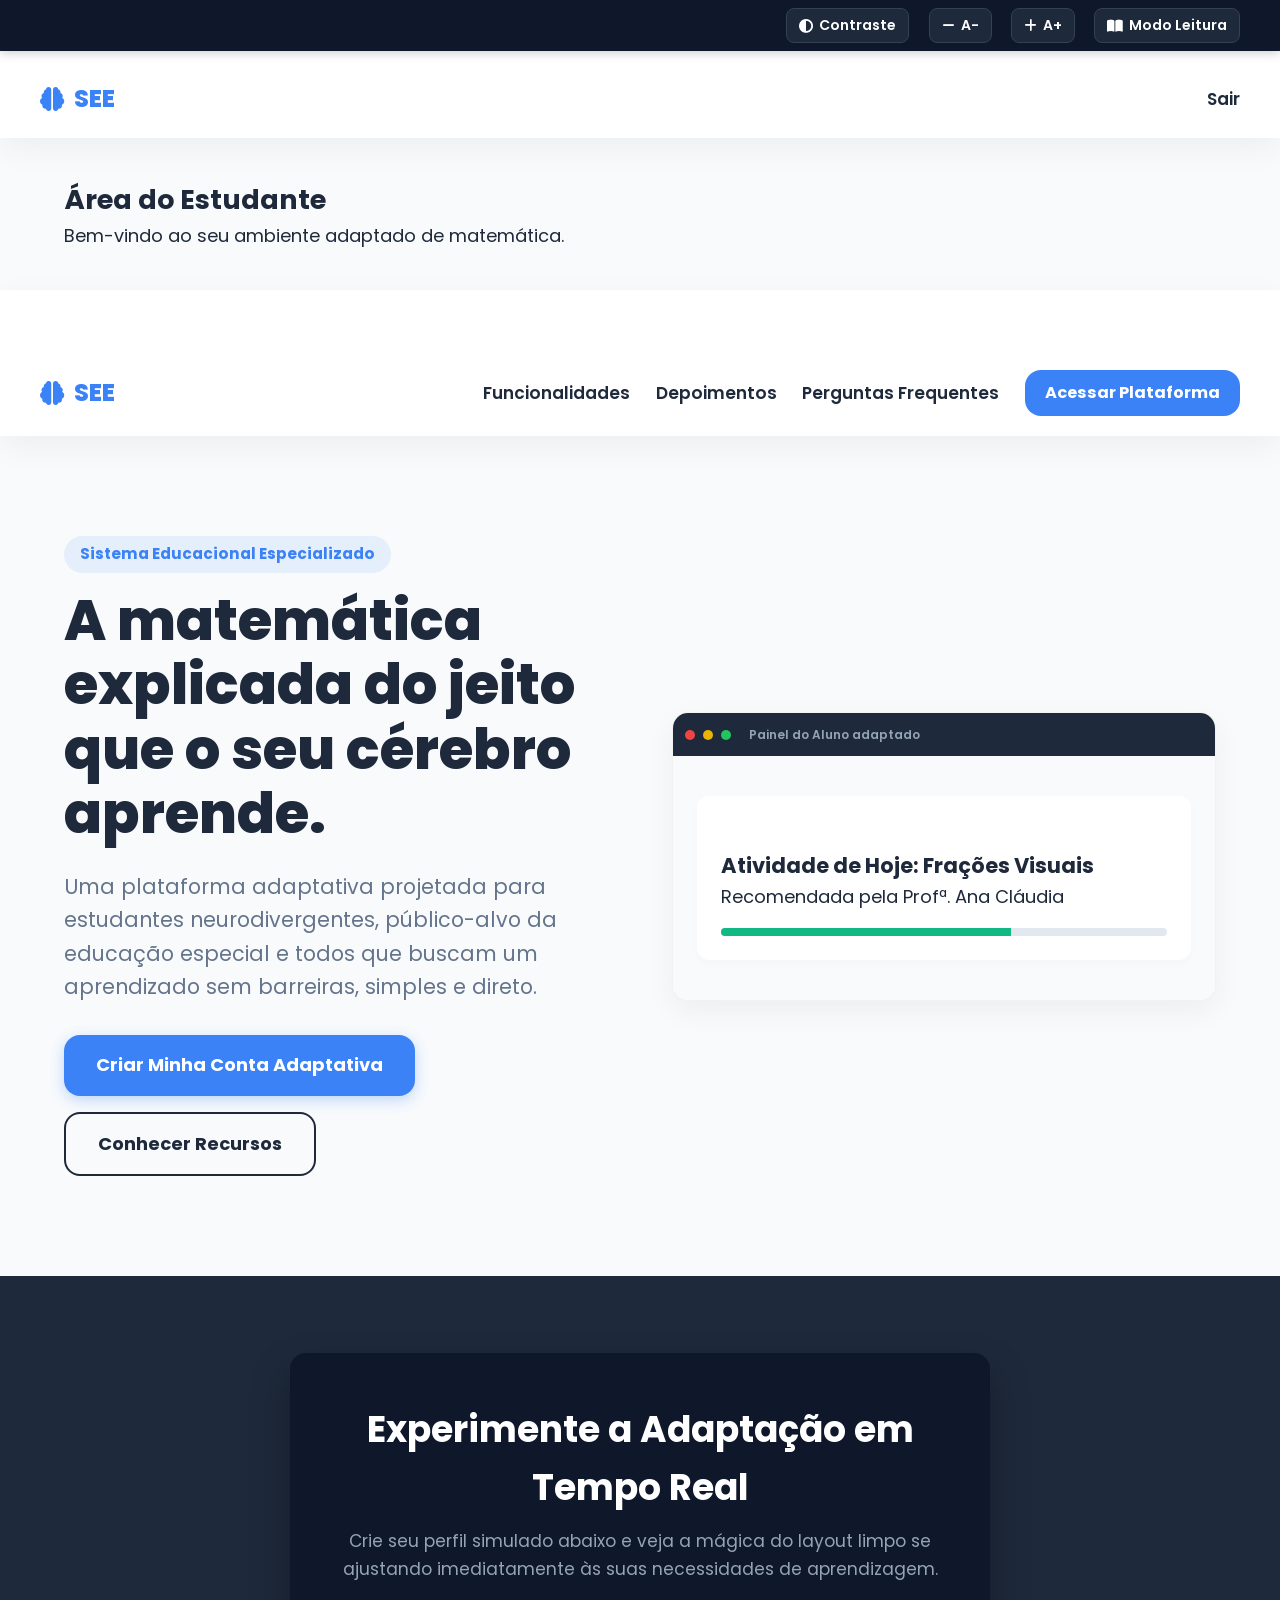
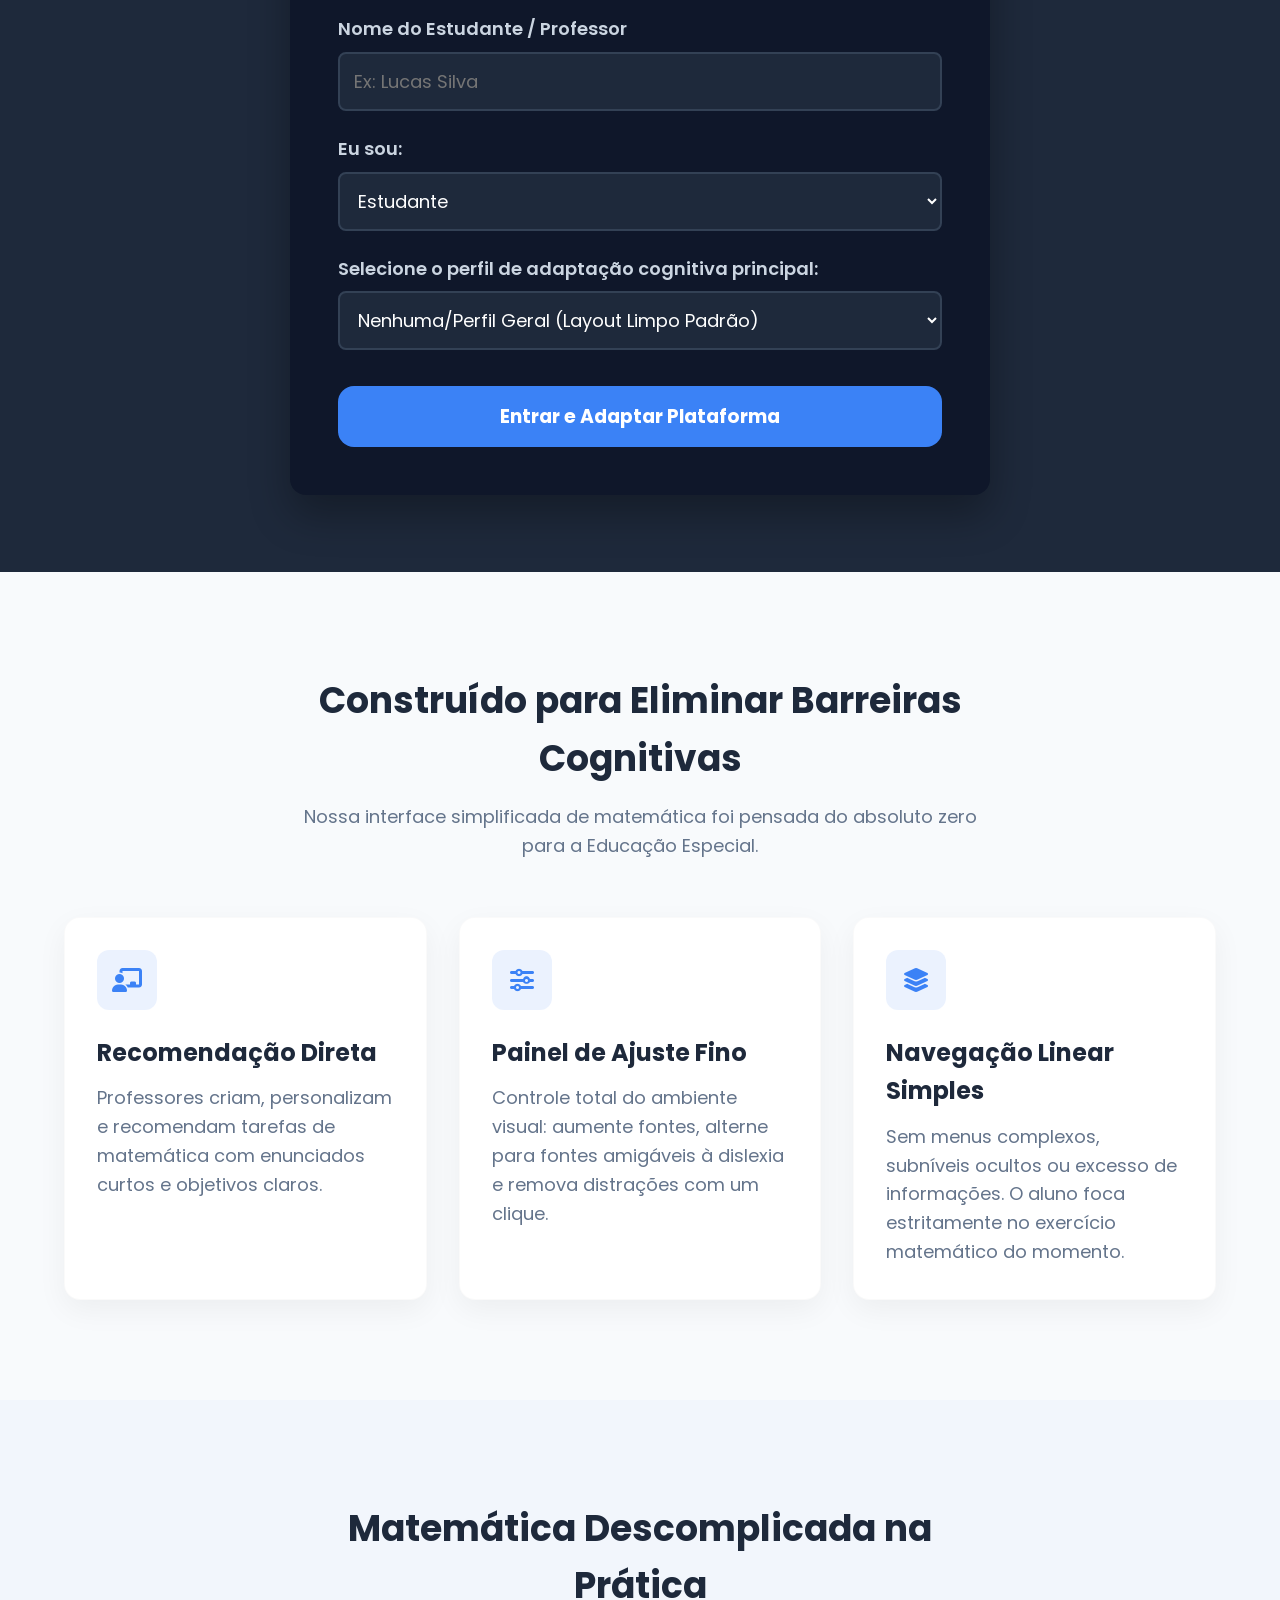
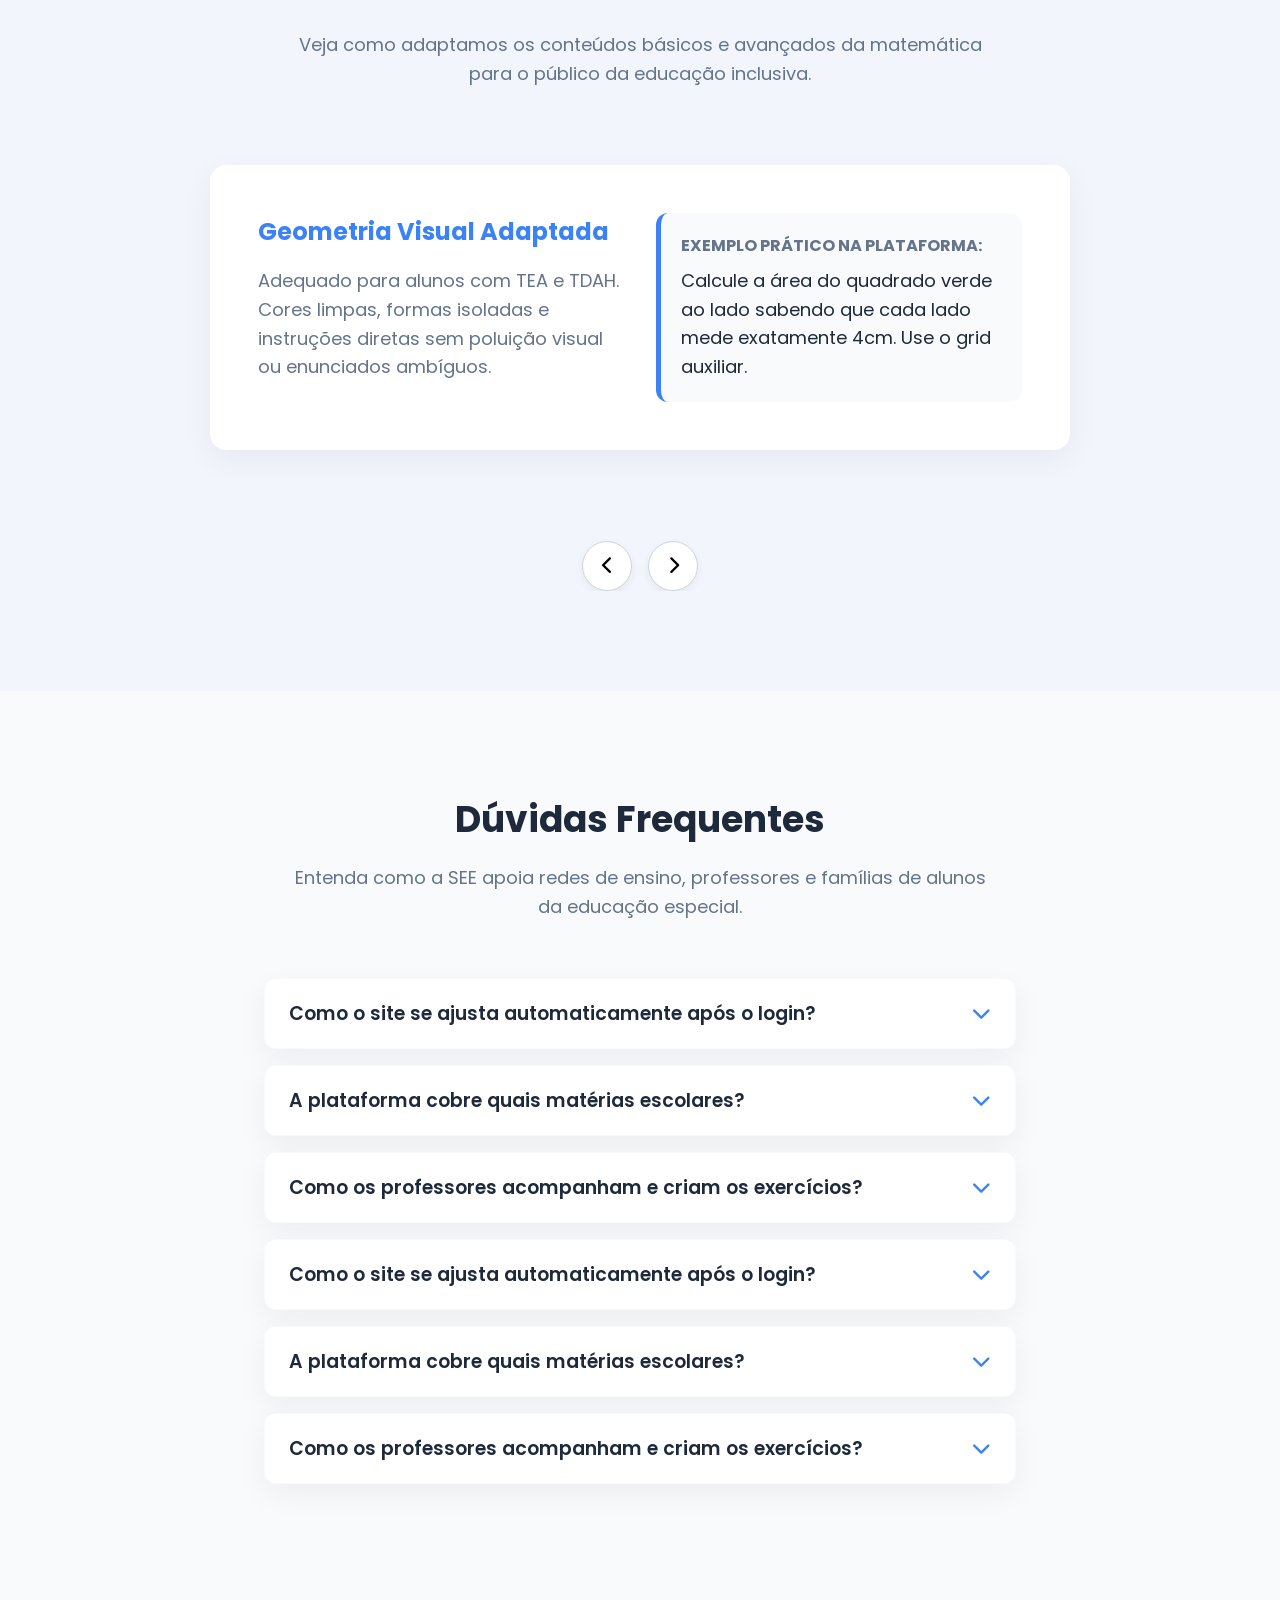
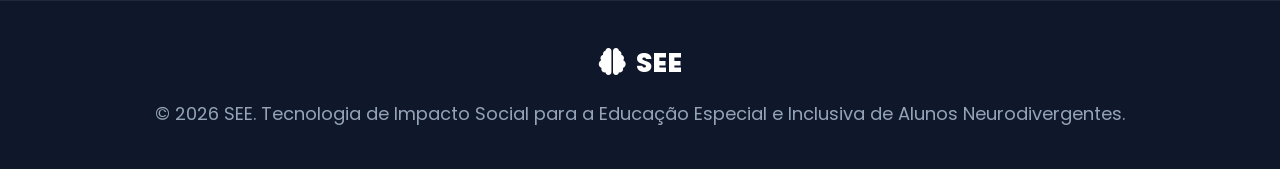
<file: index.html>
<!DOCTYPE html>
<html lang="pt-BR">
<head>
    <meta charset="UTF-8">
    <meta name="viewport" content="width=device-width, initial-scale=1.0">
    <title>Painel do Aluno | SEE</title>
    <link rel="preconnect" href="https://fonts.googleapis.com">
    <link rel="preconnect" href="https://fonts.gstatic.com" crossorigin>
    <link href="https://fonts.googleapis.com/css2?family=Poppins:wght@400;600;700;800&display=swap" rel="stylesheet">
    <link rel="stylesheet" href="https://cdnjs.cloudflare.com/ajax/libs/font-awesome/6.4.0/css/all.min.css">
    <link rel="stylesheet" href="style.css"> </head>
<body>

    <nav class="accessibility-bar" aria-label="Ferramentas de Acessibilidade">
        <div class="accessibility-container">
            <button id="btn-contrast" class="acc-btn"><i class="fa-solid fa-circle-half-stroke"></i> Contraste</button>
            <button id="btn-font-decrease" class="acc-btn"><i class="fa-solid fa-minus"></i> A-</button>
            <button id="btn-font-increase" class="acc-btn"><i class="fa-solid fa-plus"></i> A+</button>
            <button id="btn-reader-mode" class="acc-btn"><i class="fa-solid fa-book-open"></i> Modo Leitura</button>
        </div>
    </nav>

    <header class="main-header">
        <div class="header-container">
            <a href="index.html" class="logo"><i class="fa-solid fa-brain"></i> <span>SEE</span></a>
            <nav class="main-nav">
                <a href="index.html">Sair</a>
            </nav>
        </div>
    </header>

    <main style="padding: 40px 24px; max-width: 1200px; margin: 0 auto;">
        <h2>Área do Estudante</h2>
        <p>Bem-vindo ao seu ambiente adaptado de matemática.</p>
        
        </main>

    <script src="script.js"></script> </body>
</html>

    <header class="main-header">
        <div class="header-container">
            <a href="#" class="logo" aria-label="Includo Math Home">
                <i class="fa-solid fa-brain" aria-hidden="true"></i> <span>SEE</span>
            </a>
            <nav class="main-nav" aria-label="Navegação Principal">
                <a href="#funcionalidades">Funcionalidades</a>
                <a href="#depoimentos">Depoimentos</a>
                <a href="#faq">Perguntas Frequentes</a>
                <a href="#auth-section" class="btn-primary-sm">Acessar Plataforma</a>
            </nav>
        </div>
    </header>

    <main>
        <section class="hero-section">
            <div class="hero-container">
                <div class="hero-content">
                    <span class="badge">Sistema Educacional Especializado</span>
                    <h1>A matemática explicada do jeito que o seu cérebro aprende.</h1>
                    <p>Uma plataforma adaptativa projetada para estudantes neurodivergentes, público-alvo da educação especial e todos que buscam um aprendizado sem barreiras, simples e direto.</p>
                    <div class="hero-actions">
                        <a href="#auth-section" class="btn-primary">Criar Minha Conta Adaptativa</a>
                        <a href="#funcionalidades" class="btn-secondary">Conhecer Recursos</a>
                    </div>
                </div>
                <div class="hero-image-wrapper">
                    <div class="interactive-preview">
                        <div class="preview-header">
                            <span class="dot"></span><span class="dot"></span><span class="dot"></span>
                            <span class="preview-title">Painel do Aluno adaptado</span>
                        </div>
                        <div class="preview-body">
                            <div class="preview-card">
                                <i class="fa-solid fa-calculator-simple icon-math"></i>
                                <h3>Atividade de Hoje: Frações Visuais</h3>
                                <p>Recomendada pela Profª. Ana Cláudia</p>
                                <div class="progress-bar-mock"><div class="progress-fill"></div></div>
                            </div>
                        </div>
                    </div>
                </div>
            </div>
        </section>

        <section id="auth-section" class="auth-section">
            <div class="auth-container">
                <div class="auth-card">
                    <h2>Experimente a Adaptação em Tempo Real</h2>
                    <p class="auth-subtitle">Crie seu perfil simulado abaixo e veja a mágica do layout limpo se ajustando imediatamente às suas necessidades de aprendizagem.</p>
                    
                    <form id="dynamic-signup-form" onsubmit="event.preventDefault();">
                        <div class="form-group">
                            <label for="user-name">Nome do Estudante / Professor</label>
                            <input type="text" id="user-name" placeholder="Ex: Lucas Silva" required>
                        </div>

                        <div class="form-group">
                            <label for="user-role">Eu sou:</label>
                            <select id="user-role" required>
                                <option value="estudante">Estudante</option>
                                <option value="professor">Professor / Educador Especialista</option>
                            </select>
                        </div>

                        <div class="form-group" id="neuro-group">
                            <label for="neuro-profile">Selecione o perfil de adaptação cognitiva principal:</label>
                            <select id="neuro-profile">
                                <option value="padrao">Nenhuma/Perfil Geral (Layout Limpo Padrão)</option>
                                <option value="tdah">TDAH (Alta Legibilidade, Menos Elementos Visuais, Foco Direto)</option>
                                <option value="tea">Autismo / TEA (Cores Suaves, Sem Distrações, Previsibilidade Alta)</option>
                                <option value="discalculia">Discalculia (Suporte Visual de Números, Fontes Espaçadas)</option>
                                <option value="dislexia">Dislexia (Fonte Opendyslexic Adaptada, Alto Contraste de Linhas)</option>
                            </select>
                        </div>

                        <button type="submit" class="btn-submit">Entrar e Adaptar Plataforma</button>
                    </form>

                    <div id="demo-feedback-message" class="demo-feedback" style="display: none;">
                        <i class="fa-solid fa-circle-check"></i> Perfil aplicado! Note como o espaçamento, fontes e cores se adequaram ao perfil selecionado para facilitar a fixação da matemática.
                    </div>
                </div>
            </div>
        </section>

        <section id="funcionalidades" class="features-section">
            <div class="section-header">
                <h2>Construído para Eliminar Barreiras Cognitivas</h2>
                <p>Nossa interface simplificada de matemática foi pensada do absoluto zero para a Educação Especial.</p>
            </div>
            <div class="features-grid">
                <div class="feature-card">
                    <div class="feature-icon"><i class="fa-solid fa-chalkboard-user"></i></div>
                    <h3>Recomendação Direta</h3>
                    <p>Professores criam, personalizam e recomendam tarefas de matemática com enunciados curtos e objetivos claros.</p>
                </div>
                <div class="feature-card">
                    <div class="feature-icon"><i class="fa-solid fa-sliders"></i></div>
                    <h3>Painel de Ajuste Fino</h3>
                    <p>Controle total do ambiente visual: aumente fontes, alterne para fontes amigáveis à dislexia e remova distrações com um clique.</p>
                </div>
                <div class="feature-card">
                    <div class="feature-icon"><i class="fa-solid fa-layer-group"></i></div>
                    <h3>Navegação Linear Simples</h3>
                    <p>Sem menus complexos, subníveis ocultos ou excesso de informações. O aluno foca estritamente no exercício matemático do momento.</p>
                </div>
            </div>
        </section>

        <section class="carousel-section">
            <div class="section-header">
                <h2>Matemática Descomplicada na Prática</h2>
                <p>Veja como adaptamos os conteúdos básicos e avançados da matemática para o público da educação inclusiva.</p>
            </div>
            <div class="carousel-wrapper">
                <div class="carousel-container" id="dynamic-carousel">
                    </div>
                <div class="carousel-controls">
                    <button id="carousel-prev" class="carousel-arrow" aria-label="Slide anterior"><i class="fa-solid fa-chevron-left"></i></button>
                    <button id="carousel-next" class="carousel-arrow" aria-label="Próximo slide"><i class="fa-solid fa-chevron-right"></i></button>
                </div>
            </div>
        </section>

        <section id="faq" class="faq-section">
            <div class="section-header">
                <h2>Dúvidas Frequentes</h2>
                <p>Entenda como a SEE apoia redes de ensino, professores e famílias de alunos da educação especial.</p>
            </div>
            <div class="faq-container" id="dynamic-accordion">
                </div>
        </section>
    </main>

    <footer class="main-footer">
        <div class="footer-container">
            <div class="footer-brand">
                <a href="#" class="logo-footer"><i class="fa-solid fa-brain"></i> SEE</a>
                <p>&copy; 2026 SEE. Tecnologia de Impacto Social para a Educação Especial e Inclusiva de Alunos Neurodivergentes.</p>
            </div>
        </div>
    </footer>

    <script src="script.js"></script>
</body>
</html>
</file>
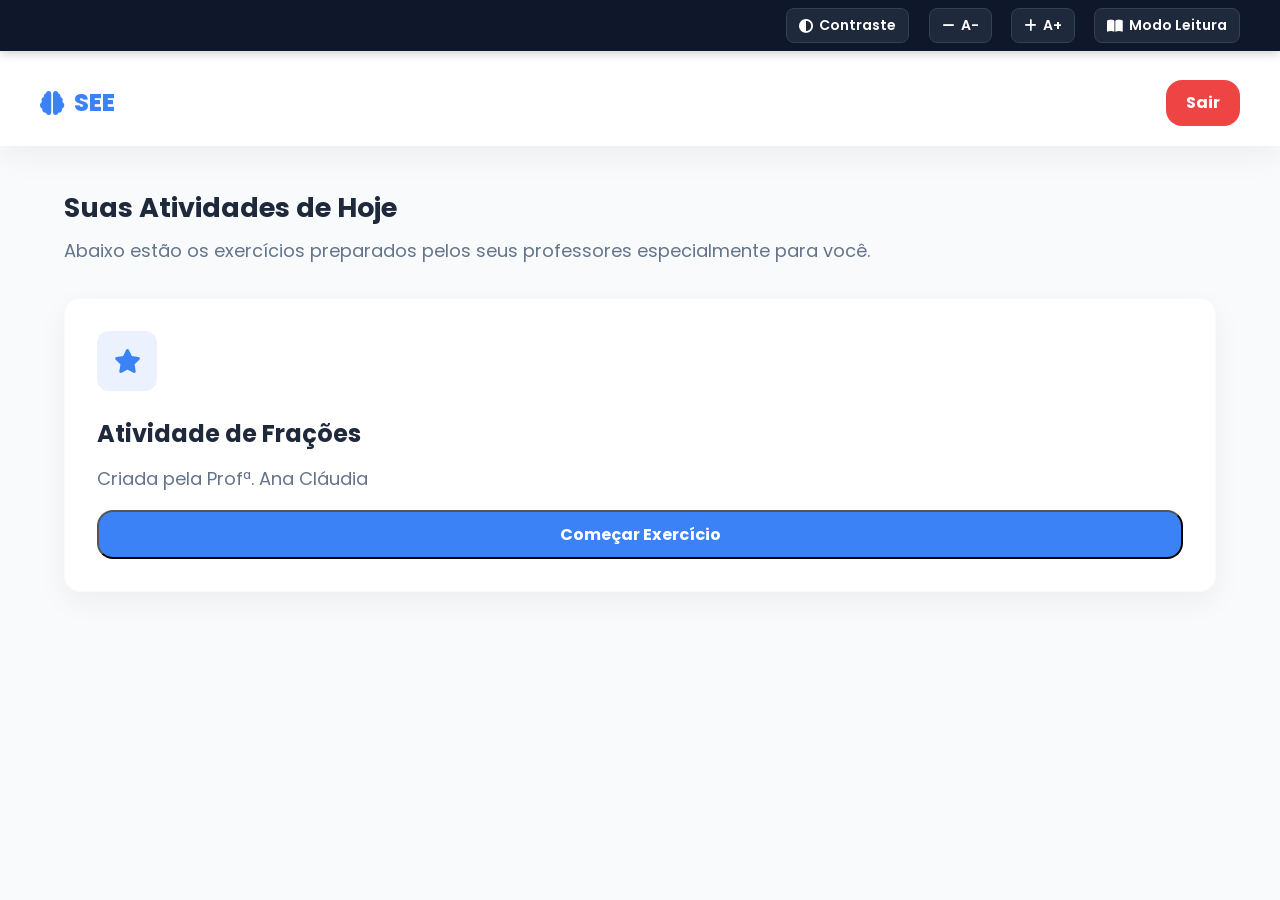
<file: painel.html>
<!DOCTYPE html>
<html lang="pt-BR">
<head>
    <meta charset="UTF-8">
    <meta name="viewport" content="width=device-width, initial-scale=1.0">
    <title>Painel | SEE</title>
    <link rel="preconnect" href="https://fonts.googleapis.com">
    <link rel="preconnect" href="https://fonts.gstatic.com" crossorigin>
    <link href="https://fonts.googleapis.com/css2?family=Poppins:wght@400;600;700;800&display=swap" rel="stylesheet">
    <link rel="stylesheet" href="https://cdnjs.cloudflare.com/ajax/libs/font-awesome/6.4.0/css/all.min.css">
    <link rel="stylesheet" href="style.css">
</head>
<body>

    <nav class="accessibility-bar" aria-label="Ferramentas de Acessibilidade">
        <div class="accessibility-container">
            <button id="btn-contrast" class="acc-btn"><i class="fa-solid fa-circle-half-stroke"></i> Contraste</button>
            <button id="btn-font-decrease" class="acc-btn"><i class="fa-solid fa-minus"></i> A-</button>
            <button id="btn-font-increase" class="acc-btn"><i class="fa-solid fa-plus"></i> A+</button>
            <button id="btn-reader-mode" class="acc-btn"><i class="fa-solid fa-book-open"></i> Modo Leitura</button>
        </div>
    </nav>

    <header class="main-header">
        <div class="header-container">
            <a href="index.html" class="logo"><i class="fa-solid fa-brain"></i> <span>SEE</span></a>
            <nav class="main-nav">
                <a href="index.html" class="btn-primary-sm" style="background-color: #ef4444;">Sair</a>
            </nav>
        </div>
    </header>

    <main style="padding: 40px 24px; max-width: 1200px; margin: 0 auto;">
        
        <div id="area-professor" style="display: none;">
            <div style="display: flex; justify-content: space-between; align-items: center; margin-bottom: 32px;">
                <div>
                    <h2>Painel do Educador Especialista</h2>
                    <p>Gerencie suas turmas e crie atividades com adaptação cognitiva.</p>
                </div>
                <button class="btn-primary" onclick="alert('Funcionalidade de criar atividade simulada com sucesso!')">
                    <i class="fa-solid fa-plus" style="margin-right: 8px;"></i> Criar Nova Atividade
                </button>
            </div>

            <h3 style="margin-bottom: 16px;">Suas Atividades Recomendadas</h3>
            <div class="feature-card" style="margin-bottom: 16px;">
                <h4><i class="fa-solid fa-calculator" style="color: var(--accent-color); margin-right: 8px;"></i> Atividade 1: Frações Visuais com Blocos</h4>
                <p style="margin-top: 8px; color: var(--text-muted);">Recomendada para o perfil: <strong>Autismo / TEA</strong></p>
            </div>
            <div class="feature-card">
                <h4><i class="fa-solid fa-arrow-down-1-9" style="color: var(--accent-color); margin-right: 8px;"></i> Atividade 2: Contagem Linear Espaçada</h4>
                <p style="margin-top: 8px; color: var(--text-muted);">Recomendada para o perfil: <strong>Discalculia</strong></p>
            </div>
        </div>

        <div id="area-aluno" style="display: none;">
            <h2 style="margin-bottom: 8px;">Suas Atividades de Hoje</h2>
            <p style="margin-bottom: 32px; color: var(--text-muted);">Abaixo estão os exercícios preparados pelos seus professores especialmente para você.</p>

            <div class="features-grid">
                <div class="feature-card">
                    <div class="feature-icon"><i class="fa-solid fa-star"></i></div>
                    <h3>Atividade de Frações</h3>
                    <p style="margin-bottom: 16px;">Criada pela Profª. Ana Cláudia</p>
                    <button class="btn-primary-sm" style="width: 100%;">Começar Exercício</button>
                </div>
            </div>
        </div>

    </main>

    <script src="script.js"></script>
</body>
</html>
</file>
<file: style.css>
/* ==========================================================================
   1. VARIÁVEIS :ROOT E DESIGN SYSTEM (CLEAN & BOLD)
   ========================================================================== */
:root {
    --bg-primary: #f8fafc;
    --bg-card: #ffffff;
    --text-main: #1e293b;
    --text-muted: #64748b;
    --accent-color: #3b82f6;
    --accent-hover: #1d4ed8;
    --success-color: #10b981;
    --border-radius: 16px;
    --box-shadow: 0 10px 30px rgba(0, 0, 0, 0.05);
    
    /* Configuração de tipografia fluida via clamp */
    --font-base: clamp(14px, 1vw + 12px, 18px);
    --font-heading-lg: clamp(32px, 4vw + 16px, 56px);
    --font-heading-md: clamp(24px, 2.5vw + 14px, 36px);
    --font-heading-sm: clamp(18px, 1.5vw + 14px, 24px);
    
    --transition: all 0.3s cubic-bezier(0.4, 0, 0.2, 1);
}

/* ==========================================================================
   2. REGRAS GERAIS E ACESSIBILIDADE BASE
   ========================================================================== */
* {
    box-sizing: border-box;
    margin: 0;
    padding: 0;
}

html {
    scroll-behavior: smooth;
    font-size: var(--font-base);
}

body {
    font-family: 'Poppins', sans-serif;
    background-color: var(--bg-primary);
    color: var(--text-main);
    line-height: 1.6;
    overflow-x: hidden;
    transition: var(--transition);
}

/* Modo de Leitura Limpa (Acessibilidade Avançada) */
body.reader-mode {
    background-color: #fcf8f2 !important;
    color: #2b2b2b !important;
}
body.reader-mode .hero-image-wrapper, 
body.reader-mode .feature-icon,
body.reader-mode .badge {
    display: none !important;
}
body.reader-mode * {
    letter-spacing: 0.05em !important;
    word-spacing: 0.1em !important;
}

/* Perfis de Adaptação de Neurodivergência Simulados */
body.profile-tdah {
    --bg-primary: #f1f5f9;
    --box-shadow: none;
    border: 1px solid #cbd5e1;
}
body.profile-tea {
    --bg-primary: #f0fdf4;
    --accent-color: #15803d;
    --text-main: #14532d;
}
body.profile-discalculia {
    font-weight: 600;
}
body.profile-dislexia {
    letter-spacing: 0.08em;
    word-spacing: 0.15em;
}

/* ==========================================================================
   3. BARRA DE ACESSIBILIDADE FIXA
   ========================================================================== */
.accessibility-bar {
    position: fixed;
    top: 0;
    left: 0;
    width: 100%;
    background-color: #0f172a;
    color: #ffffff;
    z-index: 1000;
    padding: 8px 16px;
    box-shadow: 0 2px 10px rgba(0,0,0,0.2);
}

.accessibility-container {
    max-width: 1200px;
    margin: 0 auto;
    display: flex;
    justify-content: flex-end;
    gap: clamp(8px, 1.5vw, 20px);
}

.acc-btn {
    background: #1e293b;
    border: 1px solid #334155;
    color: #ffffff;
    padding: 6px 12px;
    border-radius: 8px;
    cursor: pointer;
    font-size: 14px;
    font-family: inherit;
    font-weight: 600;
    display: inline-flex;
    align-items: center;
    gap: 6px;
    transition: var(--transition);
}

.acc-btn:hover, .acc-btn:focus {
    background-color: var(--accent-color);
    border-color: var(--accent-color);
}

/* ==========================================================================
   4. LAYOUTS E COMPONENTES ESTRUTURAIS
   ========================================================================== */
.main-header {
    background-color: var(--bg-card);
    padding: 80px 24px 20px 24px; /* Compensação da barra fixa superior */
    box-shadow: var(--box-shadow);
}

.header-container {
    max-width: 1200px;
    margin: 0 auto;
    display: flex;
    justify-content: space-between;
    align-items: center;
    flex-wrap: wrap;
    gap: 16px;
}

.logo {
    font-size: var(--font-heading-sm);
    font-weight: 800;
    color: var(--accent-color);
    text-decoration: none;
    display: flex;
    align-items: center;
    gap: 10px;
}

.main-nav {
    display: flex;
    align-items: center;
    gap: clamp(12px, 2vw, 32px);
}

.main-nav a:not(.btn-primary-sm) {
    color: var(--text-main);
    text-decoration: none;
    font-weight: 600;
    font-size: 0.95rem;
    transition: var(--transition);
}

.main-nav a:not(.btn-primary-sm):hover {
    color: var(--accent-color);
}

/* Botões Modernos */
.btn-primary, .btn-primary-sm, .btn-secondary, .btn-submit {
    font-family: inherit;
    font-weight: 700;
    text-decoration: none;
    border-radius: var(--border-radius);
    transition: var(--transition);
    cursor: pointer;
    display: inline-flex;
    align-items: center;
    justify-content: center;
}

.btn-primary {
    background-color: var(--accent-color);
    color: #ffffff;
    padding: 16px 32px;
    box-shadow: 0 4px 14px rgba(59, 130, 246, 0.3);
}

.btn-primary:hover {
    background-color: var(--accent-hover);
    transform: translateY(-2px);
}

.btn-primary-sm {
    background-color: var(--accent-color);
    color: #ffffff;
    padding: 10px 20px;
    font-size: 0.9rem;
}

.btn-secondary {
    background-color: transparent;
    color: var(--text-main);
    border: 2px solid var(--text-main);
    padding: 16px 32px;
}

.btn-secondary:hover {
    background-color: var(--text-main);
    color: var(--bg-card);
}

/* ==========================================================================
   5. SEÇÕES DE CONTEÚDO (HERO, AUTENTICAÇÃO, RECURSOS)
   ========================================================================== */
.hero-section {
    padding: clamp(40px, 8vw, 100px) 24px;
    max-width: 1200px;
    margin: 0 auto;
}

.hero-container {
    display: grid;
    grid-template-columns: repeat(auto-fit, minmax(300px, 130fr));
    gap: clamp(24px, 5vw, 64px);
    align-items: center;
}

.badge {
    background-color: rgba(59, 130, 246, 0.1);
    color: var(--accent-color);
    padding: 6px 16px;
    border-radius: 50px;
    font-weight: 700;
    font-size: 0.85rem;
    display: inline-block;
    margin-bottom: 16px;
}

.hero-content h1 {
    font-size: var(--font-heading-lg);
    line-height: 1.15;
    font-weight: 800;
    margin-bottom: 24px;
    color: var(--text-main);
}

.hero-content p {
    font-size: 1.15rem;
    color: var(--text-muted);
    margin-bottom: 32px;
}

.hero-actions {
    display: flex;
    flex-wrap: wrap;
    gap: 16px;
}

/* Simulador Interativo Real-Time */
.interactive-preview {
    background-color: var(--bg-card);
    border-radius: var(--border-radius);
    box-shadow: var(--box-shadow);
    border: 1px solid rgba(0,0,0,0.05);
    overflow: hidden;
}

.preview-header {
    background-color: #1e293b;
    padding: 12px;
    display: flex;
    align-items: center;
    gap: 8px;
}

.preview-header .dot {
    width: 10px;
    height: 10px;
    border-radius: 50%;
    background-color: #ef4444;
    display: inline-block;
}
.preview-header .dot:nth-child(2) { background-color: #eab308; }
.preview-header .dot:nth-child(3) { background-color: #22c55e; }

.preview-title {
    color: #94a3b8;
    font-size: 12px;
    margin-left: 10px;
    font-weight: 600;
}

.preview-body {
    padding: 40px 24px;
    background-color: var(--bg-primary);
}

.preview-card {
    background: var(--bg-card);
    padding: 24px;
    border-radius: 12px;
    box-shadow: 0 4px 6px rgba(0,0,0,0.02);
}

.icon-math {
    font-size: 32px;
    color: var(--accent-color);
    margin-bottom: 16px;
}

.progress-bar-mock {
    background-color: #e2e8f0;
    height: 8px;
    border-radius: 4px;
    margin-top: 16px;
    overflow: hidden;
}

.progress-fill {
    background-color: var(--success-color);
    width: 65%;
    height: 100%;
}

/* Seção de Formulário / Cadastro Real */
.auth-section {
    background-color: #1e293b;
    color: #ffffff;
    padding: clamp(40px, 6vw, 80px) 24px;
}

.auth-container {
    max-width: 700px;
    margin: 0 auto;
}

.auth-card {
    background-color: #0f172a;
    padding: clamp(24px, 4vw, 48px);
    border-radius: var(--border-radius);
    box-shadow: 0 20px 40px rgba(0,0,0,0.3);
}

.auth-card h2 {
    font-size: var(--font-heading-md);
    text-align: center;
    margin-bottom: 12px;
}

.auth-subtitle {
    text-align: center;
    color: #94a3b8;
    margin-bottom: 32px;
    font-size: 0.95rem;
}

.form-group {
    margin-bottom: 24px;
}

.form-group label {
    display: block;
    margin-bottom: 8px;
    font-weight: 600;
    color: #cbd5e1;
}

.form-group input, .form-group select {
    width: 100%;
    padding: 14px;
    background-color: #1e293b;
    border: 2px solid #334155;
    border-radius: 8px;
    color: #ffffff;
    font-family: inherit;
    font-size: 1rem;
    transition: var(--transition);
}

.form-group input:focus, .form-group select:focus {
    border-color: var(--accent-color);
    outline: none;
}

.btn-submit {
    width: 100%;
    background-color: var(--accent-color);
    color: #ffffff;
    border: none;
    padding: 16px;
    font-size: 1.05rem;
    margin-top: 12px;
}

.btn-submit:hover {
    background-color: var(--accent-hover);
}

.demo-feedback {
    background-color: rgba(16, 185, 129, 0.15);
    border: 1px solid var(--success-color);
    color: #34d399;
    padding: 16px;
    border-radius: 8px;
    margin-top: 20px;
    font-weight: 600;
    display: flex;
    align-items: center;
    gap: 12px;
}

/* Recursos Estáticos Grid */
.features-section {
    padding: clamp(60px, 8vw, 100px) 24px;
    max-width: 1200px;
    margin: 0 auto;
}

.section-header {
    text-align: center;
    max-width: 700px;
    margin: 0 auto 56px auto;
}

.section-header h2 {
    font-size: var(--font-heading-md);
    margin-bottom: 16px;
}

.section-header p {
    color: var(--text-muted);
}

.features-grid {
    display: grid;
    grid-template-columns: repeat(auto-fit, minmax(280px, 1fr));
    gap: clamp(16px, 3vw, 32px);
}

.feature-card {
    background-color: var(--bg-card);
    padding: 32px;
    border-radius: var(--border-radius);
    box-shadow: var(--box-shadow);
    border: 1px solid rgba(0,0,0,0.02);
    transition: var(--transition);
}

.feature-card:hover {
    transform: translateY(-4px);
}

.feature-icon {
    width: 60px;
    height: 60px;
    background-color: rgba(59, 130, 246, 0.1);
    color: var(--accent-color);
    border-radius: 12px;
    display: flex;
    align-items: center;
    justify-content: center;
    font-size: 24px;
    margin-bottom: 24px;
}

.feature-card h3 {
    font-size: var(--font-heading-sm);
    margin-bottom: 12px;
}

.feature-card p {
    color: var(--text-muted);
}

/* ==========================================================================
   6. COMPONENTE 1: CARROSSEL DE MATEMÁTICA INCLUSIVA
   ========================================================================== */
.carousel-section {
    background-color: rgba(59, 130, 246, 0.03);
    padding: clamp(60px, 8vw, 100px) 24px;
}

.carousel-wrapper {
    max-width: 900px;
    margin: 0 auto;
    position: relative;
    overflow: hidden;
}

.carousel-container {
    display: flex;
    transition: transform 0.5s ease-in-out;
}

.carousel-item {
    min-width: 100%;
    box-sizing: border-box;
    padding: 20px;
}

.carousel-card {
    background-color: var(--bg-card);
    border-radius: var(--border-radius);
    padding: clamp(24px, 5vw, 48px);
    box-shadow: var(--box-shadow);
    display: grid;
    grid-template-columns: repeat(auto-fit, minmax(250px, 1fr));
    gap: 32px;
    align-items: center;
}

.carousel-item-content h3 {
    font-size: var(--font-heading-sm);
    margin-bottom: 16px;
    color: var(--accent-color);
}

.carousel-item-content p {
    color: var(--text-muted);
    margin-bottom: 20px;
}

.carousel-example-box {
    background-color: var(--bg-primary);
    padding: 20px;
    border-radius: 12px;
    border-left: 5px solid var(--accent-color);
}

.carousel-example-box strong {
    display: block;
    margin-bottom: 8px;
    font-size: 0.9rem;
    text-transform: uppercase;
    color: var(--text-muted);
}

.carousel-controls {
    display: flex;
    justify-content: center;
    gap: 16px;
    margin-top: 32px;
}

.carousel-arrow {
    background-color: var(--bg-card);
    border: 1px solid #cbd5e1;
    width: 50px;
    height: 50px;
    border-radius: 50%;
    cursor: pointer;
    display: flex;
    align-items: center;
    justify-content: center;
    font-size: 18px;
    box-shadow: 0 4px 10px rgba(0,0,0,0.05);
    transition: var(--transition);
}

.carousel-arrow:hover {
    background-color: var(--accent-color);
    color: #ffffff;
    border-color: var(--accent-color);
}

/* ==========================================================================
   7. COMPONENTE 2: ACORDEÃO (FAQ)
   ========================================================================== */
.faq-section {
    padding: clamp(60px, 8vw, 100px) 24px;
    max-width: 800px;
    margin: 0 auto;
}

.faq-item {
    background-color: var(--bg-card);
    border-radius: 12px;
    margin-bottom: 16px;
    box-shadow: var(--box-shadow);
    overflow: hidden;
    border: 1px solid rgba(0,0,0,0.02);
}

.faq-trigger {
    width: 100%;
    padding: 20px 24px;
    background: none;
    border: none;
    text-align: left;
    font-family: inherit;
    font-size: 1.05rem;
    font-weight: 600;
    color: var(--text-main);
    cursor: pointer;
    display: flex;
    justify-content: space-between;
    align-items: center;
    gap: 16px;
}

.faq-icon-state {
    transition: transform 0.3s ease;
    color: var(--accent-color);
}

.faq-item.active .faq-icon-state {
    transform: rotate(180deg);
}

.faq-content {
    max-height: 0;
    overflow: hidden;
    transition: max-height 0.3s ease-out;
    background-color: rgba(0,0,0,0.01);
}

.faq-content-inner {
    padding: 0 24px 24px 24px;
    color: var(--text-muted);
    font-size: 0.95rem;
    line-height: 1.6;
}

/* ==========================================================================
   8. RODAPÉ
   ========================================================================== */
.main-footer {
    background-color: #0f172a;
    color: #94a3b8;
    padding: 40px 24px;
    border-top: 1px solid #1e293b;
}

.footer-container {
    max-width: 1200px;
    margin: 0 auto;
    text-align: center;
}

.logo-footer {
    font-size: 1.5rem;
    font-weight: 800;
    color: #ffffff;
    text-decoration: none;
    display: inline-flex;
    align-items: center;
    gap: 10px;
    margin-bottom: 16px;
}

/* ==========================================================================
   9. BLINDAGEM DO MODO DE CONTRASTE (OBRIGATÓRIO)
   ========================================================================== */
body.high-contrast, body.high-contrast *:not(i):not(.icon) {
    background-color: #000 !important;
    color: #fff !important;
    border: 1px solid #ff0 !important;
    background-image: none !important;
    box-shadow: none !important;
    text-shadow: none !important;
}
body.high-contrast a, body.high-contrast button {
    color: #ff0 !important;
    text-decoration: underline !important;
    font-weight: bold !important;
}
</file>
